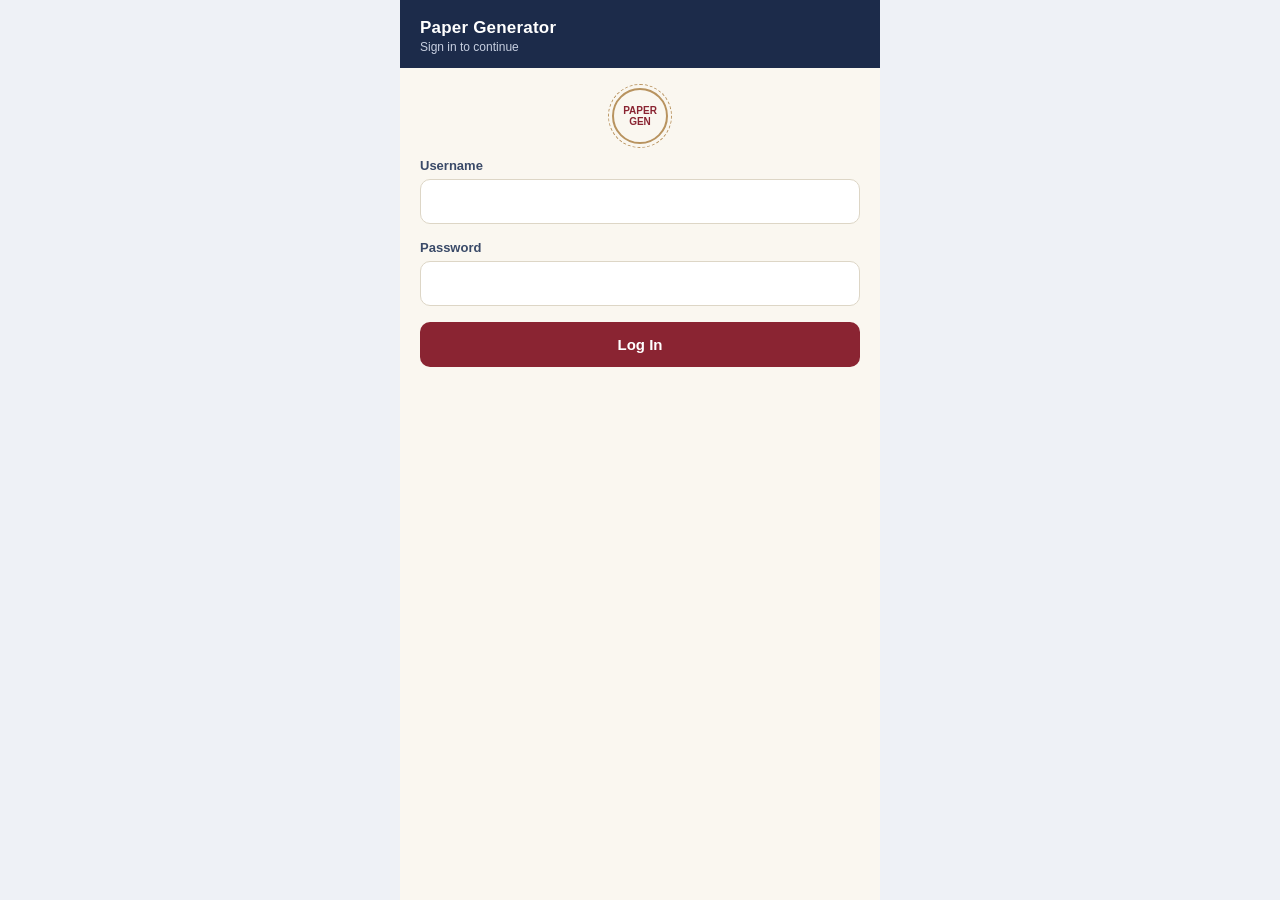
<file: index.html>
<!DOCTYPE html>
<html lang="en">
<head>
<meta charset="UTF-8">
<meta name="viewport" content="width=device-width, initial-scale=1.0, maximum-scale=1">
<title>Paper Generator — Login</title>
<link rel="stylesheet" href="css/colors-and-styles.css">
</head>
<body>
<div class="app">
  <header class="topbar">
    <div>
      <h1>Paper Generator</h1>
      <p>Sign in to continue</p>
    </div>
  </header>

  <main>
    <div class="seal">PAPER<br>GEN</div>

    <div class="error-msg" id="errorMsg">Incorrect username or password.</div>

    <form id="loginForm">
      <div class="field">
        <label for="username">Username</label>
        <input type="text" id="username" autocomplete="username" required>
      </div>
      <div class="field">
        <label for="password">Password</label>
        <input type="password" id="password" autocomplete="current-password" required>
      </div>
      <button type="submit" class="btn btn-primary">Log In</button>
    </form>
  </main>
</div>

<script src="js/login-check.js"></script>
<script>
  // If already logged in, skip straight to home.
  if (getCurrentUser()) {
    window.location.href = "class-subject.html";
  }

  document.getElementById("loginForm").addEventListener("submit", function(e){
    e.preventDefault();
    const username = document.getElementById("username").value;
    const password = document.getElementById("password").value;
    const errorMsg = document.getElementById("errorMsg");

    if (checkLogin(username, password)) {
      startSession(username);
      window.location.href = "class-subject.html";
    } else {
      errorMsg.classList.add("show");
    }
  });
</script>
</body>
</html>
</file>
<file: css/colors-and-styles.css>
:root{
  --ink:#1c2b4a;
  --ink-soft:#3a4a68;
  --paper:#faf7f0;
  --card:#ffffff;
  --maroon:#8a2432;
  --gold:#b8935f;
  --gray:#5b6572;
  --line:#ddd6c6;
  --bg:#eef1f6;
}
*{box-sizing:border-box;}
body{
  margin:0;
  font-family:-apple-system,BlinkMacSystemFont,"Segoe UI",Roboto,sans-serif;
  background:var(--bg);
  color:var(--ink);
  -webkit-tap-highlight-color:transparent;
}
.app{
  max-width:480px;
  margin:0 auto;
  min-height:100vh;
  background:var(--paper);
  display:flex;
  flex-direction:column;
}
header.topbar{
  padding:18px 20px 14px;
  background:var(--ink);
  color:#fff;
  position:sticky;
  top:0;
  z-index:10;
  display:flex;
  align-items:center;
  justify-content:space-between;
}
header.topbar h1{
  margin:0;
  font-size:17px;
  font-weight:600;
  letter-spacing:.2px;
}
header.topbar p{
  margin:2px 0 0;
  font-size:12px;
  color:#c7cfe0;
}
main{
  flex:1;
  padding:20px;
}

/* seal / signature element, shared across pages */
.seal{
  width:56px;height:56px;
  border-radius:50%;
  border:2px solid var(--gold);
  display:flex;align-items:center;justify-content:center;
  position:relative;
  margin:0 auto 14px;
  color:var(--maroon);
  font-size:10px;
  font-weight:700;
  text-align:center;
  line-height:1.1;
}
.seal::before{
  content:"";
  position:absolute;
  inset:-6px;
  border-radius:50%;
  border:1px dashed var(--gold);
}

/* form elements */
.field{margin-bottom:16px;}
.field label{
  display:block;
  font-size:13px;
  font-weight:600;
  color:var(--ink-soft);
  margin-bottom:6px;
}
.field input, .field select{
  width:100%;
  padding:13px 14px;
  border:1.5px solid var(--line);
  border-radius:10px;
  font-size:15px;
  background:var(--card);
  color:var(--ink);
}
.field input:focus, .field select:focus{
  outline:none;
  border-color:var(--maroon);
}

.btn{
  display:block;
  width:100%;
  padding:14px;
  border-radius:10px;
  border:none;
  font-size:15px;
  font-weight:700;
  text-align:center;
  cursor:pointer;
}
.btn-primary{background:var(--maroon); color:#fff;}
.btn-ghost{background:transparent; color:var(--ink-soft); border:1.5px solid var(--line);}

.error-msg{
  background:#fdf3f1;
  border:1px solid var(--maroon);
  color:var(--maroon);
  font-size:13px;
  padding:10px 12px;
  border-radius:8px;
  margin-bottom:16px;
  display:none;
}
.error-msg.show{display:block;}

.card{
  background:var(--card);
  border:1.5px solid var(--line);
  border-radius:12px;
  padding:16px;
  margin-bottom:12px;
}
</file>
